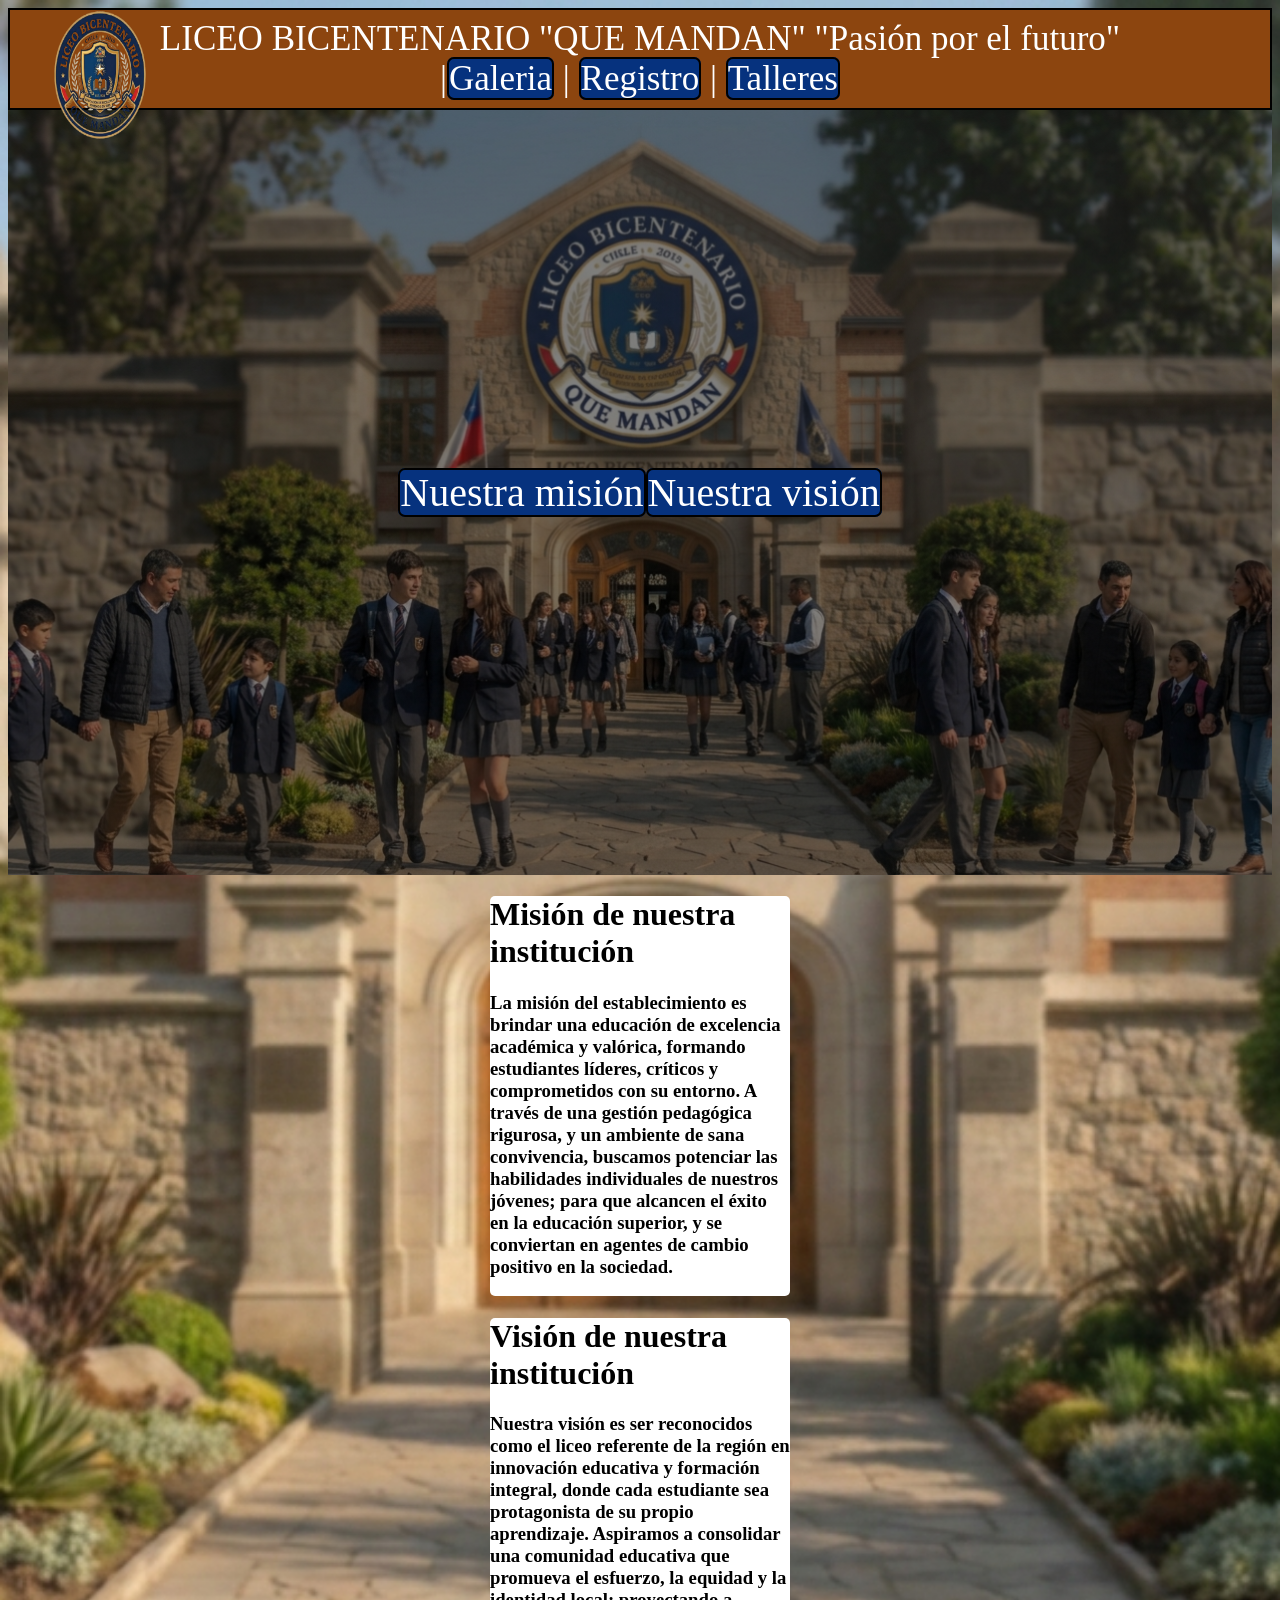
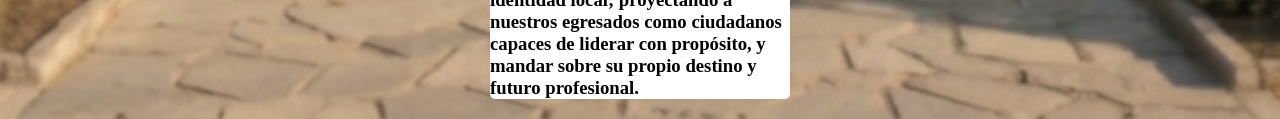
<file: Cristóbal Gómez proyecto 1/index.html>
<!DOCTYPE html>
<header class="barra-alta">
        <div class="contenedor">
        <span>LICEO BICENTENARIO "QUE MANDAN"</span>
        <span>"Pasión por el futuro"</span>
        <br>
        <span> |<a class="Galeria" href="galeria.html">Galeria</a> | <a class="Registro" href="registro.html">Registro</a> | <a class="Talleres" href="talleres.html">Talleres</a> </span>
        </div>
    </header>
<head>
    <!--Cabecera-->
    <html lang="es"></html>
    <div class="Logo">  
    <img src="img/Logo Que mandan.png" width="200" height=150>
    </div>
    <body style="background-image: url('img/fondo.png'); background-size: cover; height: 90vh0; background-repeat: no-repeat; background-position: center;"></body>
    <meta charset="UTF-8">
    <meta name="viewport" content="width=device-width, initial-scale1.0">
    <title>Liceo bicentenario "Que mandan"</title>
    <link rel="stylesheet" href="css/style.css">
</head>
    
<body>
    <section class="seccion-fondo">
        <div class="Botones-centro">
    <span><a href="#Mision" class="Boton-Mision">Nuestra misión</a><a href="#Vision" class="Boton-Vision">Nuestra visión</a></span>
    </div>
    </section>
    <div class="Mision" id="Mision">
    <h1>Misión de nuestra institución</h1>
    <h3>La misión del establecimiento es brindar una educación de excelencia académica y valórica, formando estudiantes líderes, críticos y comprometidos con su entorno. A través de una gestión pedagógica rigurosa, y un ambiente de sana convivencia, buscamos potenciar las habilidades individuales de nuestros jóvenes; para que alcancen el éxito en la educación superior, y se conviertan en agentes de cambio positivo en la sociedad.</h3>
    </div>
    <div class="Vision" id="Vision">
        <h1>Visión de nuestra institución</h1>
        <h3>Nuestra visión es ser reconocidos como el liceo referente de la región en innovación educativa y formación integral, donde cada estudiante sea protagonista de su propio aprendizaje. Aspiramos a consolidar una comunidad educativa que promueva el esfuerzo, la equidad y la identidad local; proyectando a nuestros egresados como ciudadanos capaces de liderar con propósito, y mandar sobre su propio destino y futuro profesional.</h3>
    </div>
</body>
</file>
<file: Cristóbal Gómez proyecto 1/css/style.css>
.Mision{
    background-color: white;
    margin: 20px auto;
    border-radius: 5px;
    width: 300px;
    height: 400px;
    position: relative;
    bottom: 0%;
    right: 0%;
}
.Vision{
    background-color: white;
    position: relative;
    margin: 20px auto;
    border-radius: 5px;
    width: 300px;
    bottom: 25%;
    left: 0%;
}
.barra-alta {
    background-color: #8c450f; 
    color: white;
    padding: 9px 0;
    font-size: 35px;
    text-align: center;
    border: 2px solid black;
}
.Botones-pag-principal{
    background-color: #8c450f;
    text-align: center;
    width: auto;
    height: auto;
    border: 2px solid black;
    
}
.Registro{
    color: white;
    text-decoration: none;
    background-color: rgb(6, 50, 126);
    border-radius: 7px;
    border: 2px solid black;
}
.Galeria{
    color: white;
    text-decoration: none;
    background-color: rgb(6, 50, 126);
    border-radius: 7px;
    border: 2px solid black;
}
.Talleres{
    color: white;
    text-decoration: none;
    background-color: rgb(6, 50, 126);
    border-radius: 7px;
    border: 2px solid black;
}
.Boton-Mision{
    color: white;
    text-decoration: none;
    background-color: rgb(6, 50, 126);
    border-radius: 7px;
    border: 2px solid black;
}
.Boton-Vision{
    color: white;
    text-decoration: none;
    background-color: rgb(6, 50, 126);
    border-radius: 7px;
    border: 2px solid black;
}
.seccion-fondo {
    background-image: linear-gradient(rgba(0,0,0,0.5), rgba(0,0,0,0.5)), url('../img/entrada.png'); 
    background-size: cover;
    background-position: center;
    background-repeat: no-repeat;
    height: 85vh; 
    display: flex;
    flex-direction: column; /* Para que el H1 y el P se apilen */
    align-items: center;
    justify-content: center;
    text-align: center;
    color: white;
}
.Logo{
position: fixed;
top: 0%;
left: 0%;
}
.Botones-centro{
padding: 9px 0;
font-size: 40px;
}
</file>
